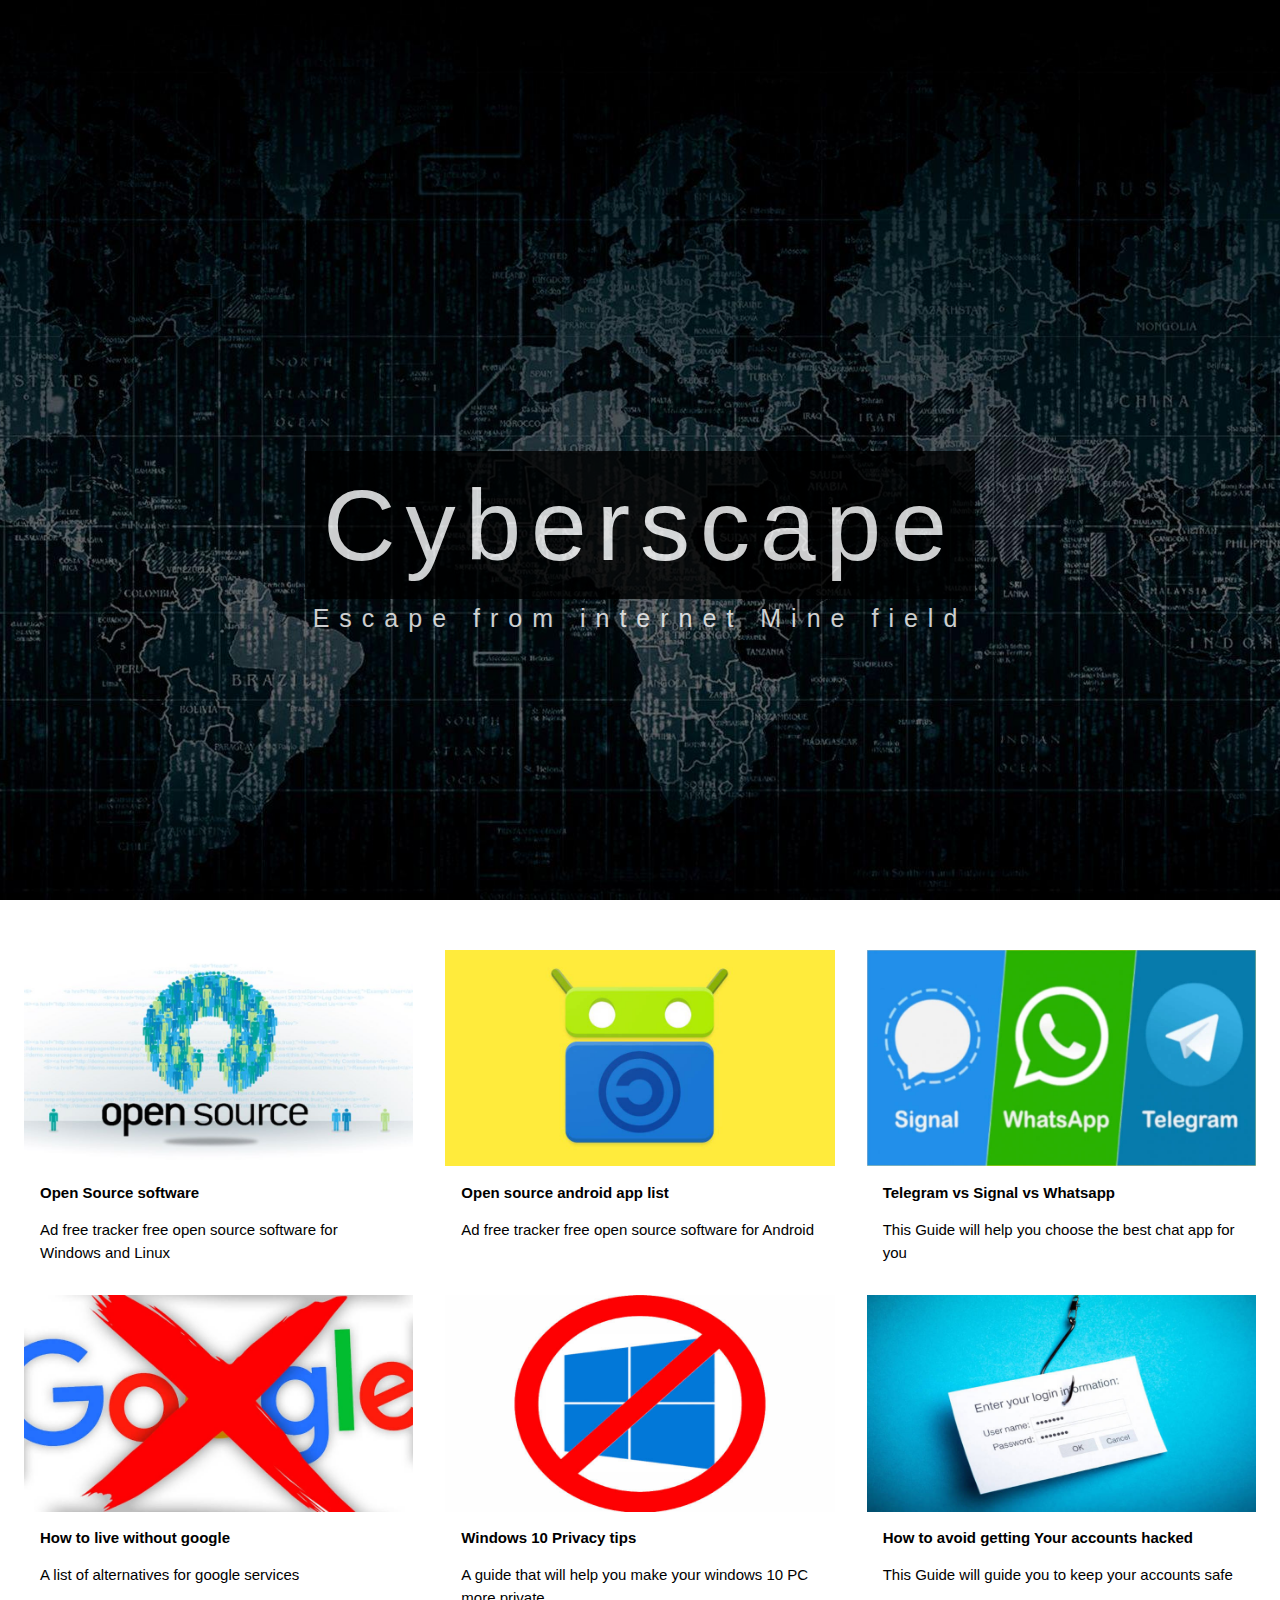
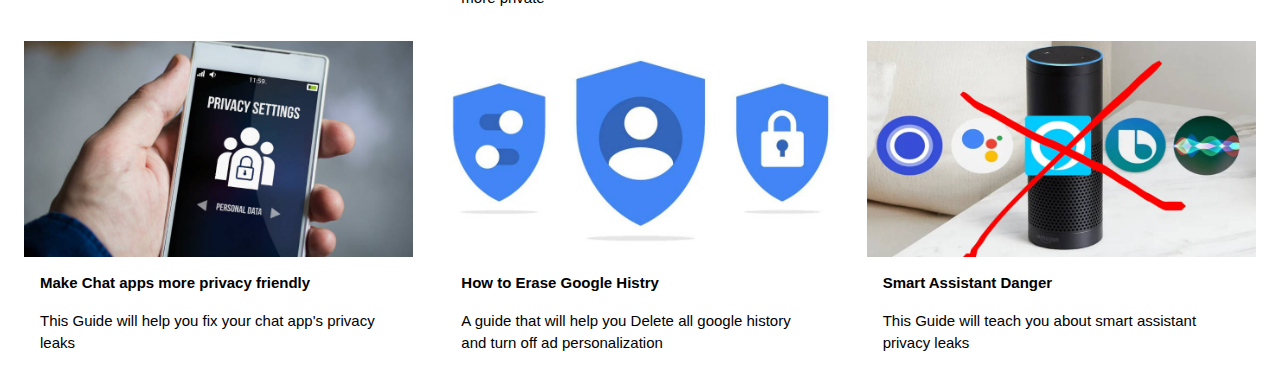
<file: index.html>
<!DOCTYPE html>
<html>

<head>
  <meta http-equiv="content-type" content="text/html; charset=UTF-8">
  <title>Cyberscape - Escape From Internet Mine Field</title>
  <meta name="viewport" content="width=device-width, initial-scale=1">
  <link rel="stylesheet" href="https://www.w3schools.com/w3css/4/w3.css">
  <style>
    .caption {
      position: absolute;
      left: 0;
      top: 50%;
      width: 100%;
      text-align: center;
      color: #000;
    }

    .caption span.border {
      background-color: rgb(0, 0, 0);
      opacity: 0.8;
      color: rgb(255, 255, 255);
      padding: 18px;
      letter-spacing: 10px;
    }

    body,
    html {
      height: 100%;
    }

    .parallax {
      /* The image used */
      background-image: url('banner.jpeg');

      /* Full height */
      height: 100%;

      /* Create the parallax scrolling effect */
      background-attachment: fixed;
      background-position: center;
      background-repeat: no-repeat;
      background-size: cover;
    }
  </style>
</head>

<body class="w3-content" style="background-color:transparent;max-width:1600px;">
  <div class="parallax">
    <div class="caption"> <span class="border" style="font-size:100px;">Cyberscape</span></br>
      <span class="border" style="background-color: transparent; color: white; font-size:25px;">Escape from internet
        Mine field</span>
    </div>
  </div>
  <!-- !PAGE CONTENT! -->
  <div class="parallax w3-main" style="height:auto;padding-top: 50px;">
    <!-- First Photo Grid-->
    <div class="w3-row-padding">


      <a href="articles/open_source_software/article.html">
        <div class="w3-third w3-container w3-margin-bottom"> <img src="images/foss.jpeg" alt="FOSS" style="width:100%">
          <div class="w3-container w3-white">
            <p><b>Open Source software<br>
              </b></p>
            <p>Ad free tracker free open source software for Windows and Linux</p>
          </div>
        </div>
      </a>
      <a href="articles/Foss_android_apps/article.html">
      <div class="w3-third w3-container w3-margin-bottom"> <img src="images/fossdroid.jpeg" alt="F-Droid"
          style="width:100%">
        <div class="w3-container w3-white">
          <p><b>Open source android app list<br>
            </b></p>
          <p>Ad free tracker free open source software for Android</p>
        </div>
      </div></a>
      <a href="articles/Whatsapp_telegram_Signal/article.html">
      <div class="w3-third w3-container"> <img src="images/chat_apps.jpeg" alt="Telegram vs Whatsapp vs Signal"
          style="width:100%">
        <div class="w3-container w3-white">
          <p><b>Telegram vs Signal vs Whatsapp</b></p>
          <p>This Guide will help you choose the best chat app for you</p>
        </div>
      </div>
      </a>


    </div>
    <!-- Second Photo Grid-->

    <div class="w3-row-padding">


      <a href="articles/Live_without_google/article.html">
        <div class="w3-third w3-container w3-margin-bottom"> <img src="images/no_google.jpeg" alt="No google" style="width:100%">
          <div class="w3-container w3-white">
            <p><b>How to live without google<br>
              </b></p>
            <p>A list of alternatives for google services</p>
          </div>
        </div>
      </a>
      <a href="articles/Windows_10_privacy/article.html">
      <div class="w3-third w3-container w3-margin-bottom"> <img src="images/no_windows_10.jpeg" alt="F-Droid"
          style="width:100%">
        <div class="w3-container w3-white">
          <p><b>Windows 10 Privacy tips<br>
            </b></p>
          <p>A guide that will help you make your windows 10 PC more private</p>
        </div>
      </div></a>

      <a href="articles/Avoid_Getting_Hacked/article.html">
      <div class="w3-third w3-container"> <img src="images/avoid_hack.jpeg" alt="Avoid Getting Hacked"
          style="width:100%">
        <div class="w3-container w3-white">
          <p><b>How to avoid getting Your accounts hacked</b></p>
          <p>This Guide will guide you to keep your accounts safe</p>
        </div>
      </div>
      </a>


    </div>


    <div class="w3-row-padding">


      <a href="articles/Make_chat_apps_more_private/article.html">
        <div class="w3-third w3-container w3-margin-bottom"> <img src="images/chat_privacy.jpeg" alt="Make Chat Apps More Private" style="width:100%">
          <div class="w3-container w3-white">
            <p><b>Make Chat apps more privacy friendly<br>
              </b></p>
            <p>This Guide will help you fix your chat app's privacy leaks</p>
          </div>
        </div>
      </a>
      <a href="articles/Erase_google_history/article.html">
      <div class="w3-third w3-container w3-margin-bottom"> <img src="images/erase_google.jpeg" alt="Erase Google History"
          style="width:100%">
        <div class="w3-container w3-white">
          <p><b>How to Erase Google Histry<br>
            </b></p>
          <p>A guide that will help you Delete all google history and turn off ad personalization</p>
        </div>
      </div></a>

      <a href="articles/What_Does_smart_assistant_know_about_you/article.html">
      <div class="w3-third w3-container"> <img src="images/smart_assistant.jpeg" alt="Smart Assistant Danger"
          style="width:100%">
        <div class="w3-container w3-white">
          <p><b>Smart Assistant Danger</b></p>
          <p>This Guide will teach you about smart assistant privacy leaks</p>
        </div>
      </div>
      </a> 


    </div>



  </div>

</body>

</html>
</file>
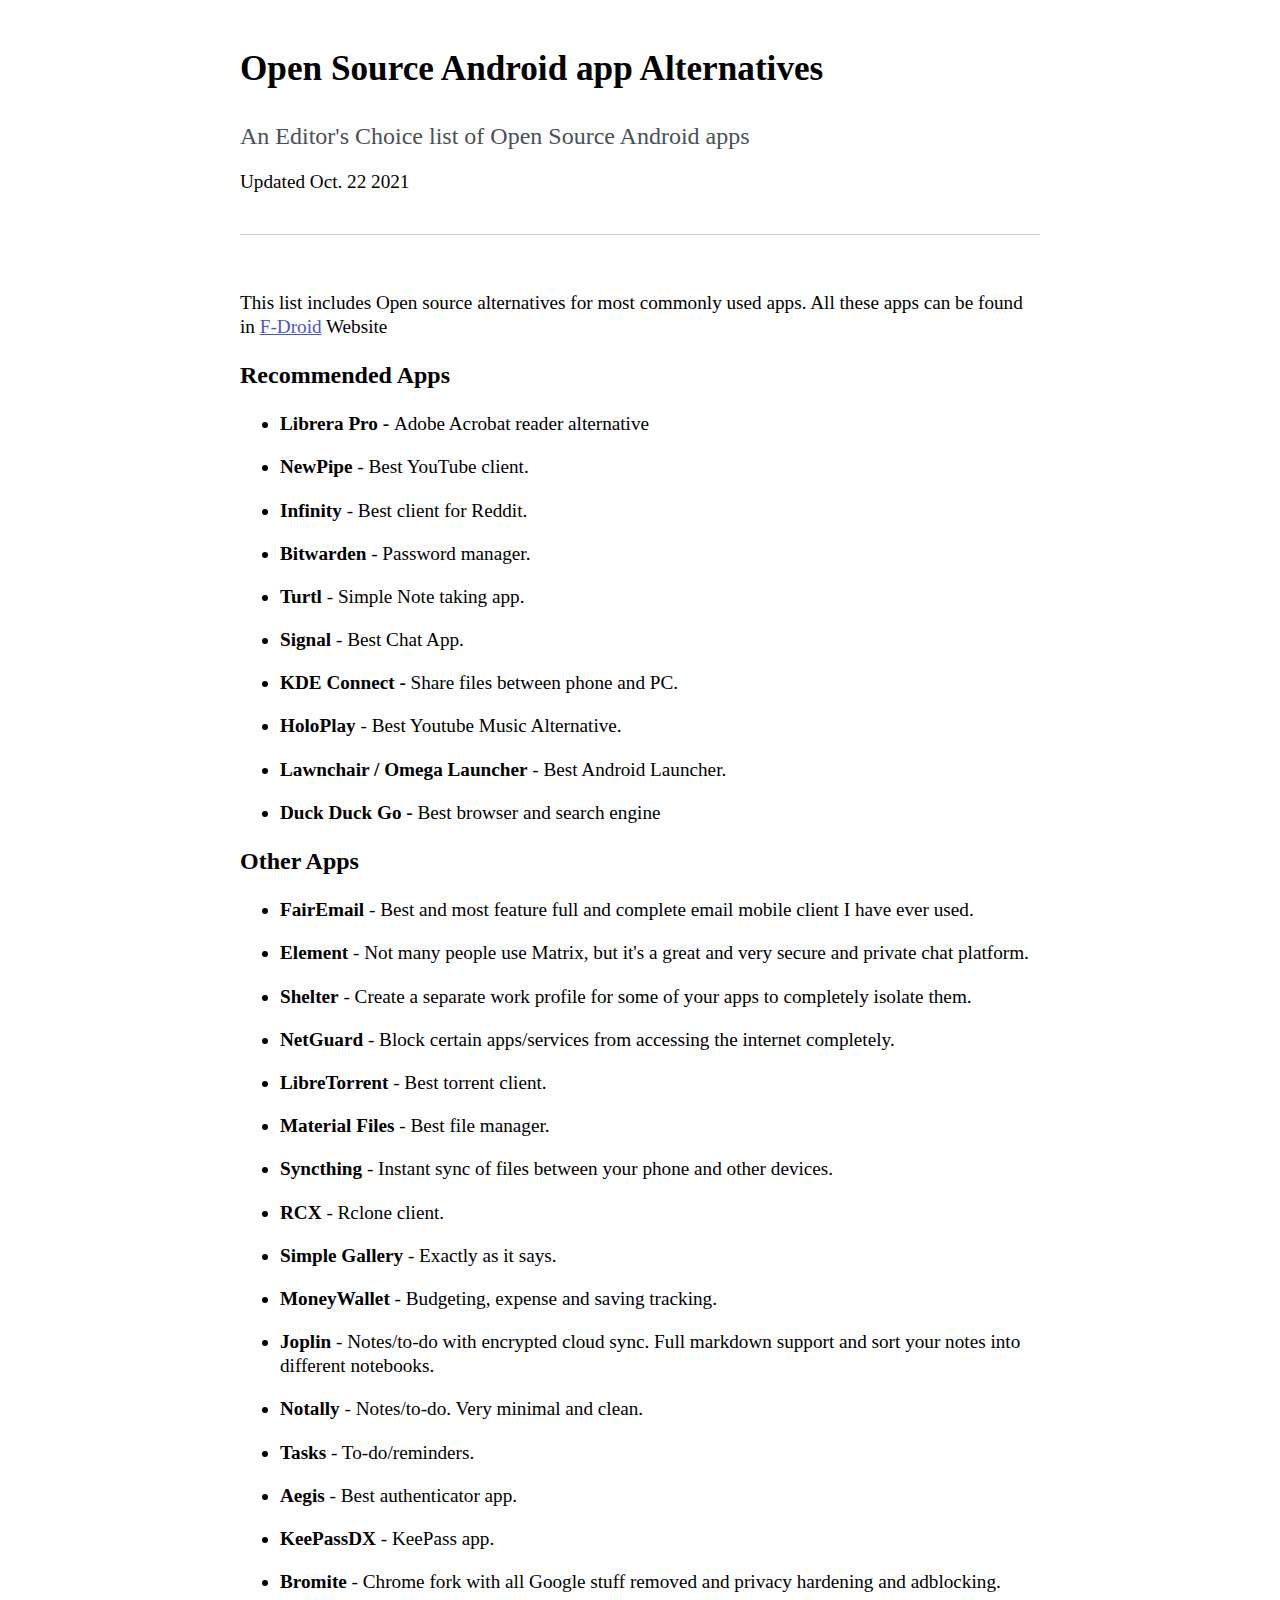
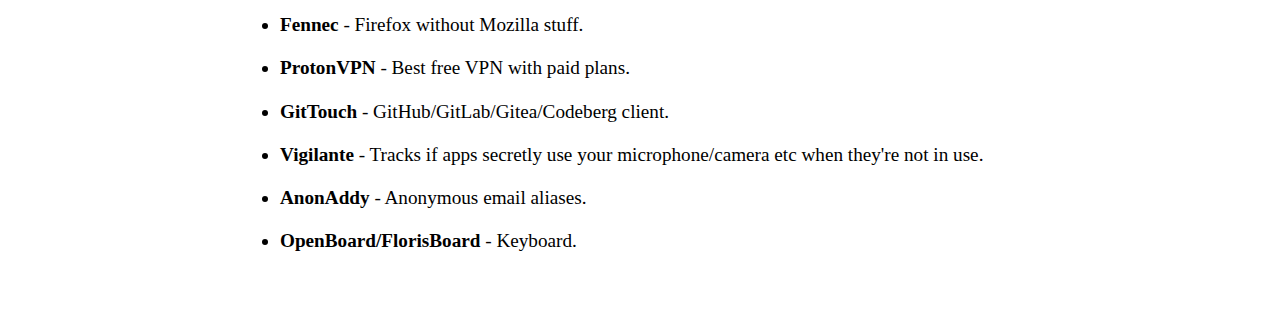
<file: articles/Foss_android_apps/article.html>
<!DOCTYPE html>
<html lang="">

<head>
    <meta charset="utf-8">
    <link rel="stylesheet" href="../speedreader.css">
    <title>FOSS Android Apps</title>
</head>

<body>
    <div class="article-content" id="article">
        <h1 class="title metadata">Open Source Android app Alternatives</h1>
        <p class="subhead metadata">An Editor's Choice list of Open Source Android apps</p>
        
        <p class="metadata date">Updated Oct. 22 2021</p>
        <hr class="">
        <p id="speakable-summary">This list includes Open source alternatives for most commonly used apps. All these
            apps can be found in <a href="https://f-droid.org/">F-Droid</a> Website</p>
        <h2>Recommended Apps</h2>
        <ul>
            <li>
                <p><strong>Librera
                        Pro - </strong><span>Adobe
                            Acrobat reader alternative</span></p>
            </li>
            <li>
                <p><strong>NewPipe</strong><span>
                            - Best YouTube client. </span>
                </p>
            </li>
            <li>
                <p><strong>Infinity</strong><span>
                            - Best client for Reddit.</span></p>
            </li>
            <li>
                <p><strong>Bitwarden</strong><span>
                            - Password manager. </span>
                </p>
            </li>
            <li>
                <p><strong>Turtl</strong><span>
                            - Simple Note taking app.</span></p>
            </li>
            <li>
                <p><strong>Signal</strong><span>
                            - Best Chat App.</span></p>
            </li>
            <li>
                <p><strong>KDE
                            Connect - </strong><span>Share
                            files between phone and PC.</span></p>
            </li>
            <li>
                <p><strong>HoloPlay</strong><span>
                            - Best Youtube Music Alternative.</span></p>
            </li>
            <li>
                <p><strong>Lawnchair
                            / Omega Launcher</strong><span>
                            - Best Android Launcher.</span></p>
            </li>
            <li>
                <p><strong>Duck
                            Duck Go - </strong><span>Best
                            browser and search engine</span></p>
            </li>
        </ul>
        <h2>Other Apps</h2>
        <ul>
            <p></p>
            <li>
                <p><strong>FairEmail</strong>
                    - Best and most feature full and complete email mobile client I have
                    ever used.</p>
            </li>
            <li>
                <p><strong>Element</strong>
                    - Not many people use Matrix, but it's a great and very secure and
                    private chat platform.</p>
            </li>
            <li>
                <p><strong>Shelter</strong>
                    - Create a separate work profile for some of your apps to completely
                    isolate them.
                </p>
            </li>
            <li>
                <p><strong>NetGuard</strong>
                    - Block certain apps/services from accessing the internet
                    completely.</p>
            </li>
            <li>
                <p><strong>LibreTorrent</strong>
                    - Best torrent client.
                </p>
            </li>
            <li>
                <p><strong>Material
                        Files</strong> - Best file manager.
                </p>
            </li>
            <li>
                <p><strong>Syncthing</strong>
                    - Instant sync of files between your phone and other devices.
                </p>
            </li>
            <li>
                <p><strong>RCX</strong>
                    - Rclone client.
                </p>
            </li>
            <li>
                <p><strong>Simple
                        Gallery</strong> - Exactly as it says.
                </p>
            </li>
            <li>
                <p><strong>MoneyWallet</strong>
                    - Budgeting, expense and saving tracking.
                </p>
            </li>
            <li>
                <p><strong>Joplin</strong>
                    - Notes/to-do with encrypted cloud sync. Full markdown support and
                    sort your notes into different notebooks.
                </p>
            </li>
            <li>
                <p><strong>Notally</strong>
                    - Notes/to-do. Very minimal and clean.
                </p>
            </li>
            <li>
                <p><strong>Tasks</strong>
                    - To-do/reminders.
                </p>
            </li>
            <li>
                <p><strong>Aegis</strong>
                    - Best authenticator app.
                </p>
            </li>
            <li>
                <p><strong>KeePassDX</strong>
                    - KeePass app.
                </p>
            </li>
            <li>
                <p><strong>Bromite</strong>
                    - Chrome fork with all Google stuff removed and privacy hardening
                    and adblocking.
                </p>
            </li>
            <li>
                <p><strong>Fennec</strong>
                    - Firefox without Mozilla stuff.
                </p>
            </li>
            <li>
                <p><strong>ProtonVPN</strong>
                    - Best free VPN with paid plans.
                </p>
            </li>
            <li>
                <p><strong>GitTouch</strong>
                    - GitHub/GitLab/Gitea/Codeberg client.
                </p>
            </li>
            <li>
                <p><strong>Vigilante</strong>
                    - Tracks if apps secretly use your microphone/camera etc when
                    they're not in use.
                </p>
            </li>
            <li>
                <p><strong>AnonAddy
                    </strong>- Anonymous email aliases.
                </p>
            </li>
            <li>
                <p><strong>OpenBoard/FlorisBoard</strong>
                    - Keyboard.
                </p>
            </li>
        </ul>


    </div>
</body>

</html>
</file>
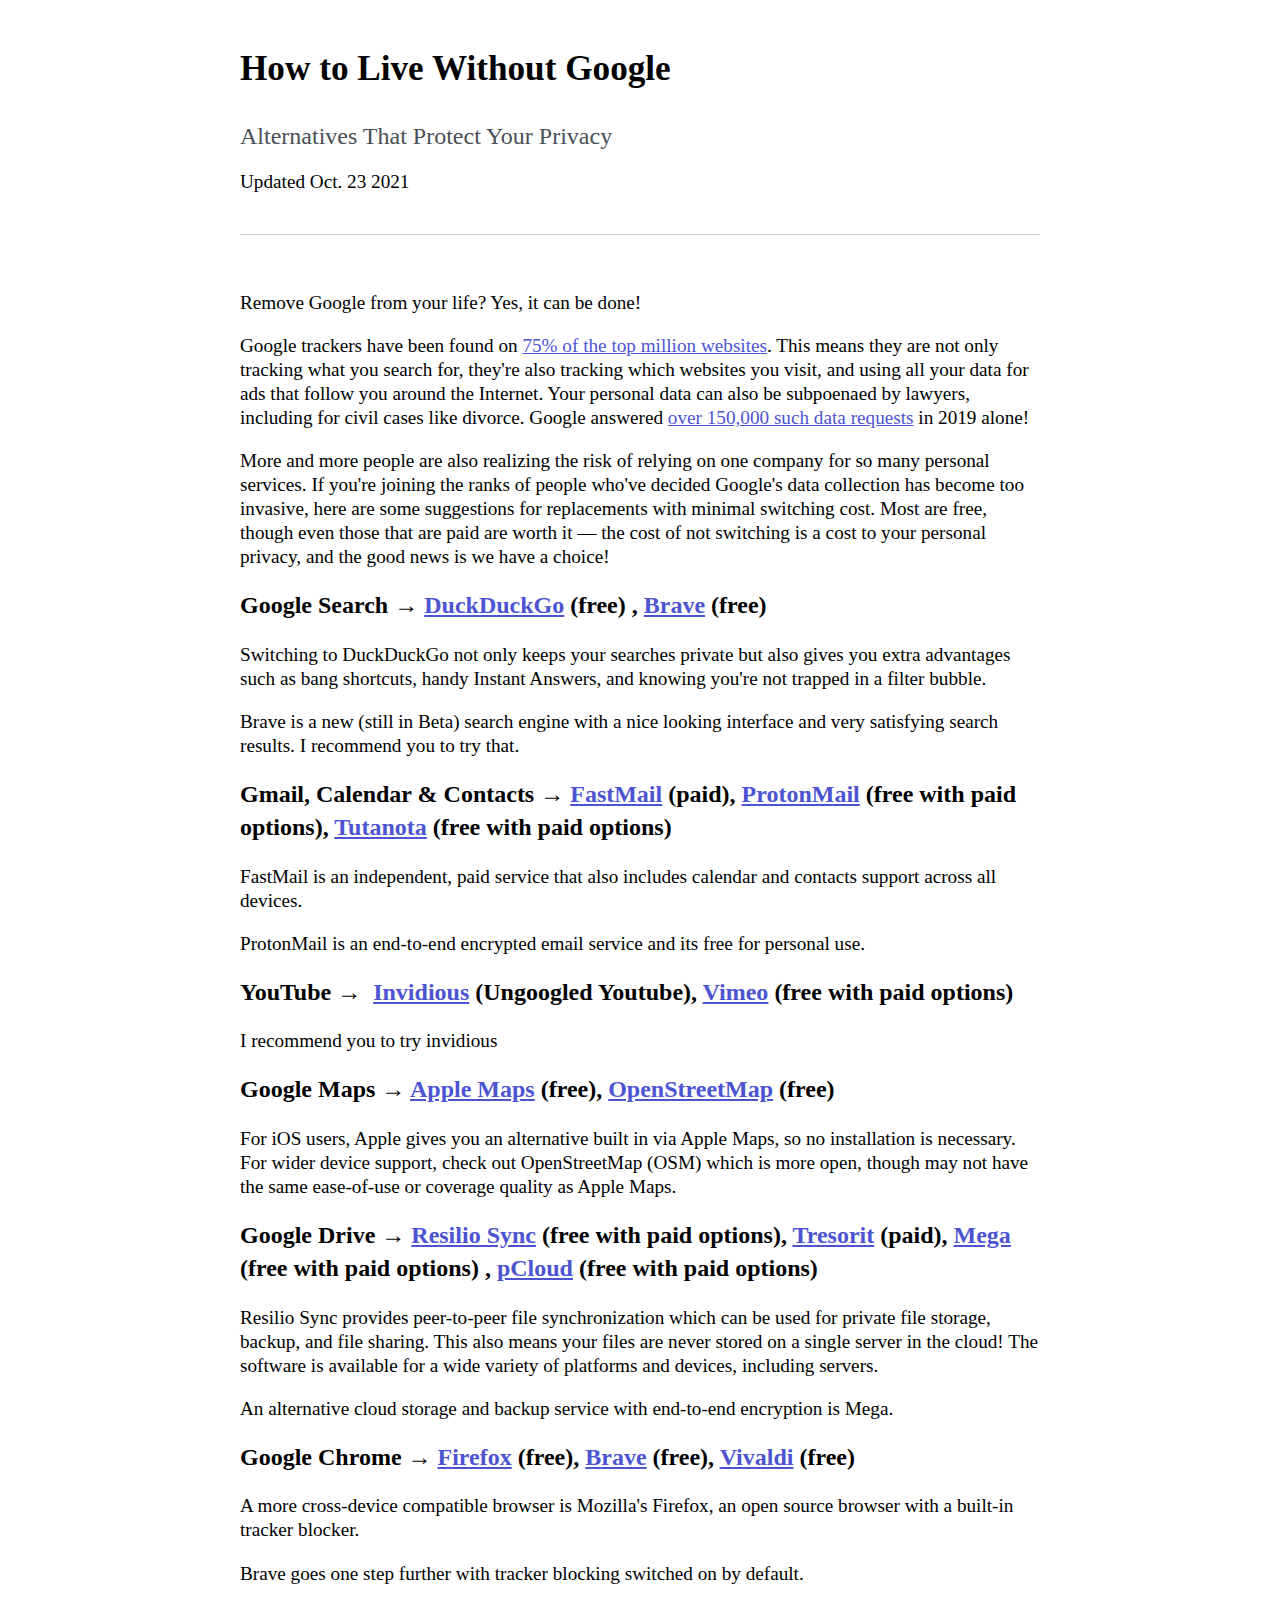
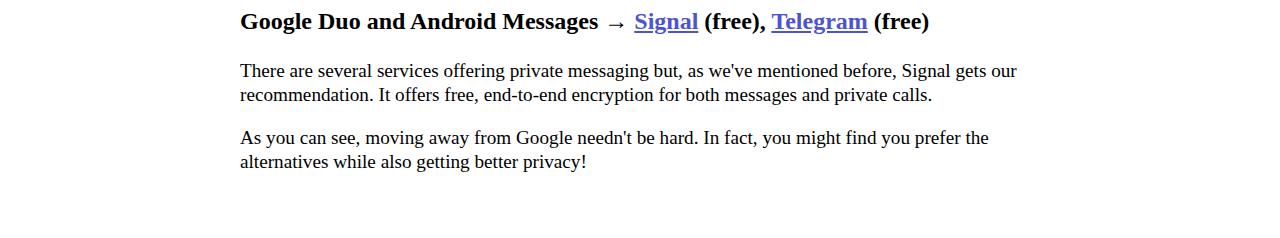
<file: articles/Live_without_google/article.html>
<!DOCTYPE html>
<html lang="">

<head>
  <meta http-equiv="content-type" content="text/html; charset=utf-8">
  <link rel="stylesheet" href="../speedreader.css">
  <title>How to live withou Google</title>
</head>

<body>
  <div class="article-content" id="article">
    <h1 class="title metadata">How to Live Without Google</h1>
    <p class="subhead metadata">Alternatives That Protect Your Privacy</p>
    
    <p class="metadata date">Updated Oct. 23 2021</p>
    <hr class="">
    <p id="speakable-summary"></p>
    <p>Remove Google from your life? Yes, it can be done!</p>
    <p>Google trackers have been found on <a href="https://spreadprivacy.com/followed-by-ads/">75%
        of the top million websites</a>. This means they are not only tracking
      what you search for, they're also tracking which websites you visit, and
      using all your data for ads that follow you around the Internet. Your
      personal data can also be subpoenaed by lawyers, including for civil
      cases like divorce. Google answered <a
        href="https://transparencyreport.google.com/user-data/overview?metric=users_accounts">over
        150,000 such data requests</a> in 2019 alone!</p>
    <p>More and more people are also realizing the risk of relying on one
      company for so many personal services. If you're joining the ranks of
      people who've decided Google's data collection has become too invasive,
      here are some suggestions for replacements with minimal switching cost.
      Most are free, though even those that are paid are worth it — the cost
      of not switching is a cost to your personal privacy, and the good news
      is we have a choice!</p>
    <h2 id="search">Google Search → <a href="https://duckduckgo.com/">DuckDuckGo</a>
      (free) , <a href="https://search.brave.com/">Brave</a> (free)</h2>
    <p>Switching to DuckDuckGo not only keeps your searches private but also
      gives you extra advantages such as bang shortcuts, handy Instant
      Answers, and knowing you're not trapped in a filter bubble. </p>
    <p>Brave is a new (still in Beta) search engine with a nice looking
      interface and very satisfying search results. I recommend you to try
      that.</p>
    <h2 id="gmail">Gmail, Calendar &amp; Contacts → <a href="https://www.fastmail.com/">FastMail</a>
      (paid), <a href="https://protonmail.com">ProtonMail</a> (free with paid
      options), <a href="https://www.tutanota.com">Tutanota</a> (free with
      paid options)</h2>
    <p>FastMail is an independent, paid service that also includes calendar
      and contacts support across all devices.</p>
    <p>ProtonMail is an end-to-end encrypted email service and its free for
      personal use.</p>
    <h2 id="youtube">YouTube →&nbsp; <a href="https://yewtu.be/feed/popular">Invidious</a>
      (Ungoogled Youtube), <a href="https://vimeo.com/">Vimeo</a> (free with
      paid options)</h2>
    <p>I recommend you to try invidious</p>
    <h2 id="maps">Google Maps → <a href="https://www.apple.com/ios/maps/">Apple
        Maps</a> (free), <a href="https://www.openstreetmap.org/">OpenStreetMap</a>
      (free)</h2>
    <p>For iOS users, Apple gives you an alternative built in via Apple Maps,
      so no installation is necessary. For wider device support, check out
      OpenStreetMap (OSM) which is more open, though may not have the same
      ease-of-use or coverage quality as Apple Maps.</p>
    <h2 id="drive">Google Drive → <a href="https://www.resilio.com/individuals/">Resilio
        Sync</a> (free with paid options), <a href="https://tresorit.com/">Tresorit</a>
      (paid), <a href="https://mega.io/">Mega</a> (free with paid options) ,
      <a href="https://www.pcloud.com/">pCloud</a> (free with paid options)
    </h2>
    <p>Resilio Sync provides peer-to-peer file synchronization which can be
      used for private file storage, backup, and file sharing. This also means
      your files are never stored on a single server in the cloud! The
      software is available for a wide variety of platforms and devices,
      including servers. </p>
    <p>An alternative cloud storage and backup service with end-to-end
      encryption is Mega.</p>
    <h2 id="chrome">Google Chrome → <a href="https://www.mozilla.org/firefox/">Firefox</a>
      (free), <a href="https://brave.com/">Brave</a> (free), <a href="https://vivaldi.com">Vivaldi</a>
      (free)</h2>
    <p>A more cross-device compatible browser is Mozilla's Firefox, an open
      source browser with a built-in tracker blocker. </p>
    <p>Brave goes one step further with tracker blocking switched on by
      default. </p>
    <h2 id="messaging">Google Duo and Android Messages → <a href="https://signal.org/">Signal</a>
      (free), <a href="https://telegram.org/">Telegram</a> (free)</h2>
    <p>There are several services offering private messaging but, as we've
      mentioned before, Signal gets our recommendation. It offers free,
      end-to-end encryption for both messages and private calls.</p>
    <p>As you can see, moving away from Google needn't be hard. In fact, you
      might find you prefer the alternatives while also getting better
      privacy!</p>
  </div>
</body>

</html>
</file>
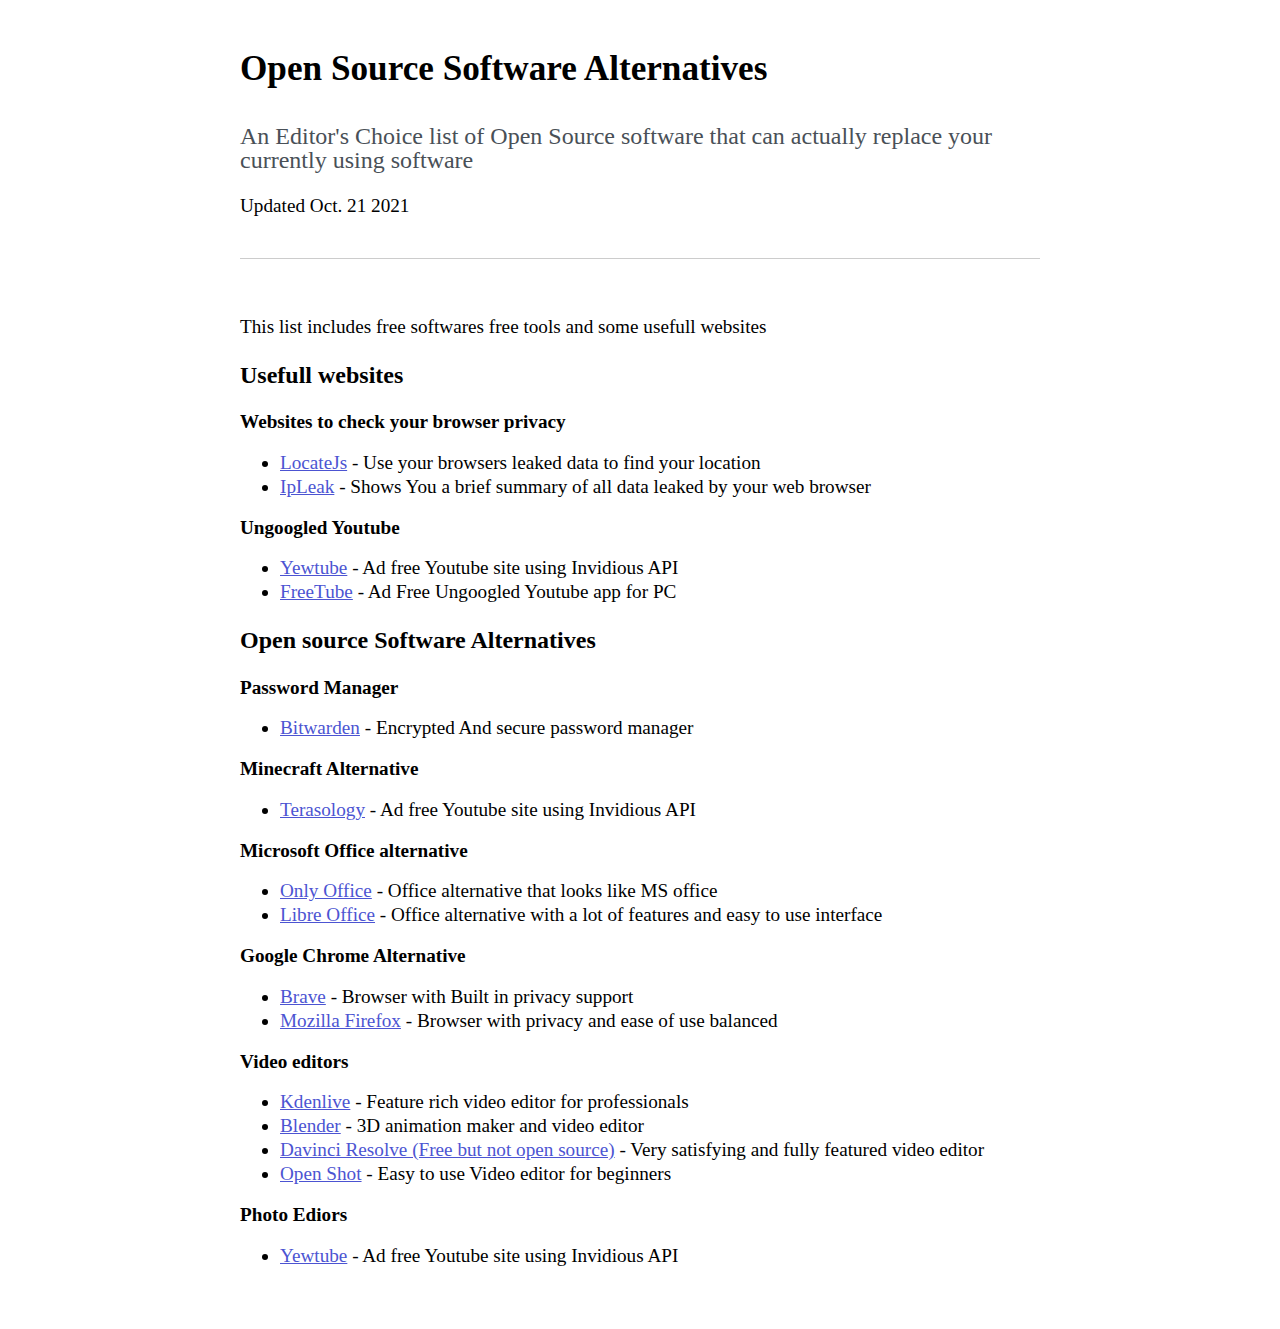
<file: articles/open_source_software/article.html>
<!DOCTYPE html>
<html lang="">

<head>
  <meta charset="utf-8">
  <link rel="stylesheet" href="../speedreader.css">
  <title>FOSS Software</title>
</head>

<body>
  <div class="article-content" id="article">
    <h1 class="title metadata">Open Source Software Alternatives</h1>
    <p class="subhead metadata">An Editor's Choice list of Open Source software that can actually replace your currently
      using software</p>
    
    <p class="metadata date">Updated Oct. 21 2021</p>
    <hr class="">
    <p id="speakable-summary">This list includes free softwares free tools and some usefull websites</p>
    <h2>Usefull websites</h2>

    <h3>Websites to check your browser privacy</h3>
    <ul>
      <li><a href="https://z0ccc.github.io/LocateJS/">LocateJs</a> - Use your browsers leaked data to find your location
      </li>
      <li><a href="https://ipleak.net/">IpLeak</a> - Shows You a brief summary of all data leaked by your web browser
      </li>
    </ul>

    <h3>Ungoogled Youtube</h3>
    <ul>
      <li><a href="https://yewtu.be/feed/popular">Yewtube</a> - Ad free Youtube site using Invidious API</li>
      <li><a href="https://freetubeapp.io/">FreeTube</a> - Ad Free Ungoogled Youtube app for PC</li>
    </ul>

    <h2>Open source Software Alternatives</h2>

    <h3>Password Manager</h3>
    <ul>
      <li><a href="https://bitwarden.com/">Bitwarden</a> - Encrypted And secure password manager</li>
    </ul>

    <h3>Minecraft Alternative</h3>
    <ul>
      <li><a href="https://terasology.org/">Terasology</a> - Ad free Youtube site using Invidious API</li>
    </ul>

    <h3>Microsoft Office alternative</h3>
    <ul>
      <li><a href="">Only Office</a> - Office alternative that looks like MS office</li>
      <li><a href="https://www.libreoffice.org/download/download/">Libre Office</a> - Office alternative with a lot of
        features and easy to use interface</li>
    </ul>

    <h3>Google Chrome Alternative</h3>
    <ul>
      <li><a href="">Brave</a> - Browser with Built in privacy support</li>
      <li><a href="">Mozilla Firefox</a> - Browser with privacy and ease of use balanced</li>
    </ul>


    <h3>Video editors</h3>
    <ul>
      <li><a href="https://kdenlive.org/">Kdenlive</a> - Feature rich video editor for professionals</li>
      <li><a href="https://www.blender.org/">Blender</a> - 3D animation maker and video editor</li>
      <li><a href="https://www.blackmagicdesign.com/products/davinciresolve/">Davinci Resolve (Free but not open
          source)</a> - Very satisfying and fully featured video editor</li>
      <li><a href="https://www.openshot.org/">Open Shot</a> - Easy to use Video editor for beginners</li>
    </ul>


    <h3>Photo Ediors</h3>
    <ul>
      <li><a href="https://yewtu.be/feed/popular">Yewtube</a> - Ad free Youtube site using Invidious API</li>
    </ul>

  </div>
</body>

</html>
</file>
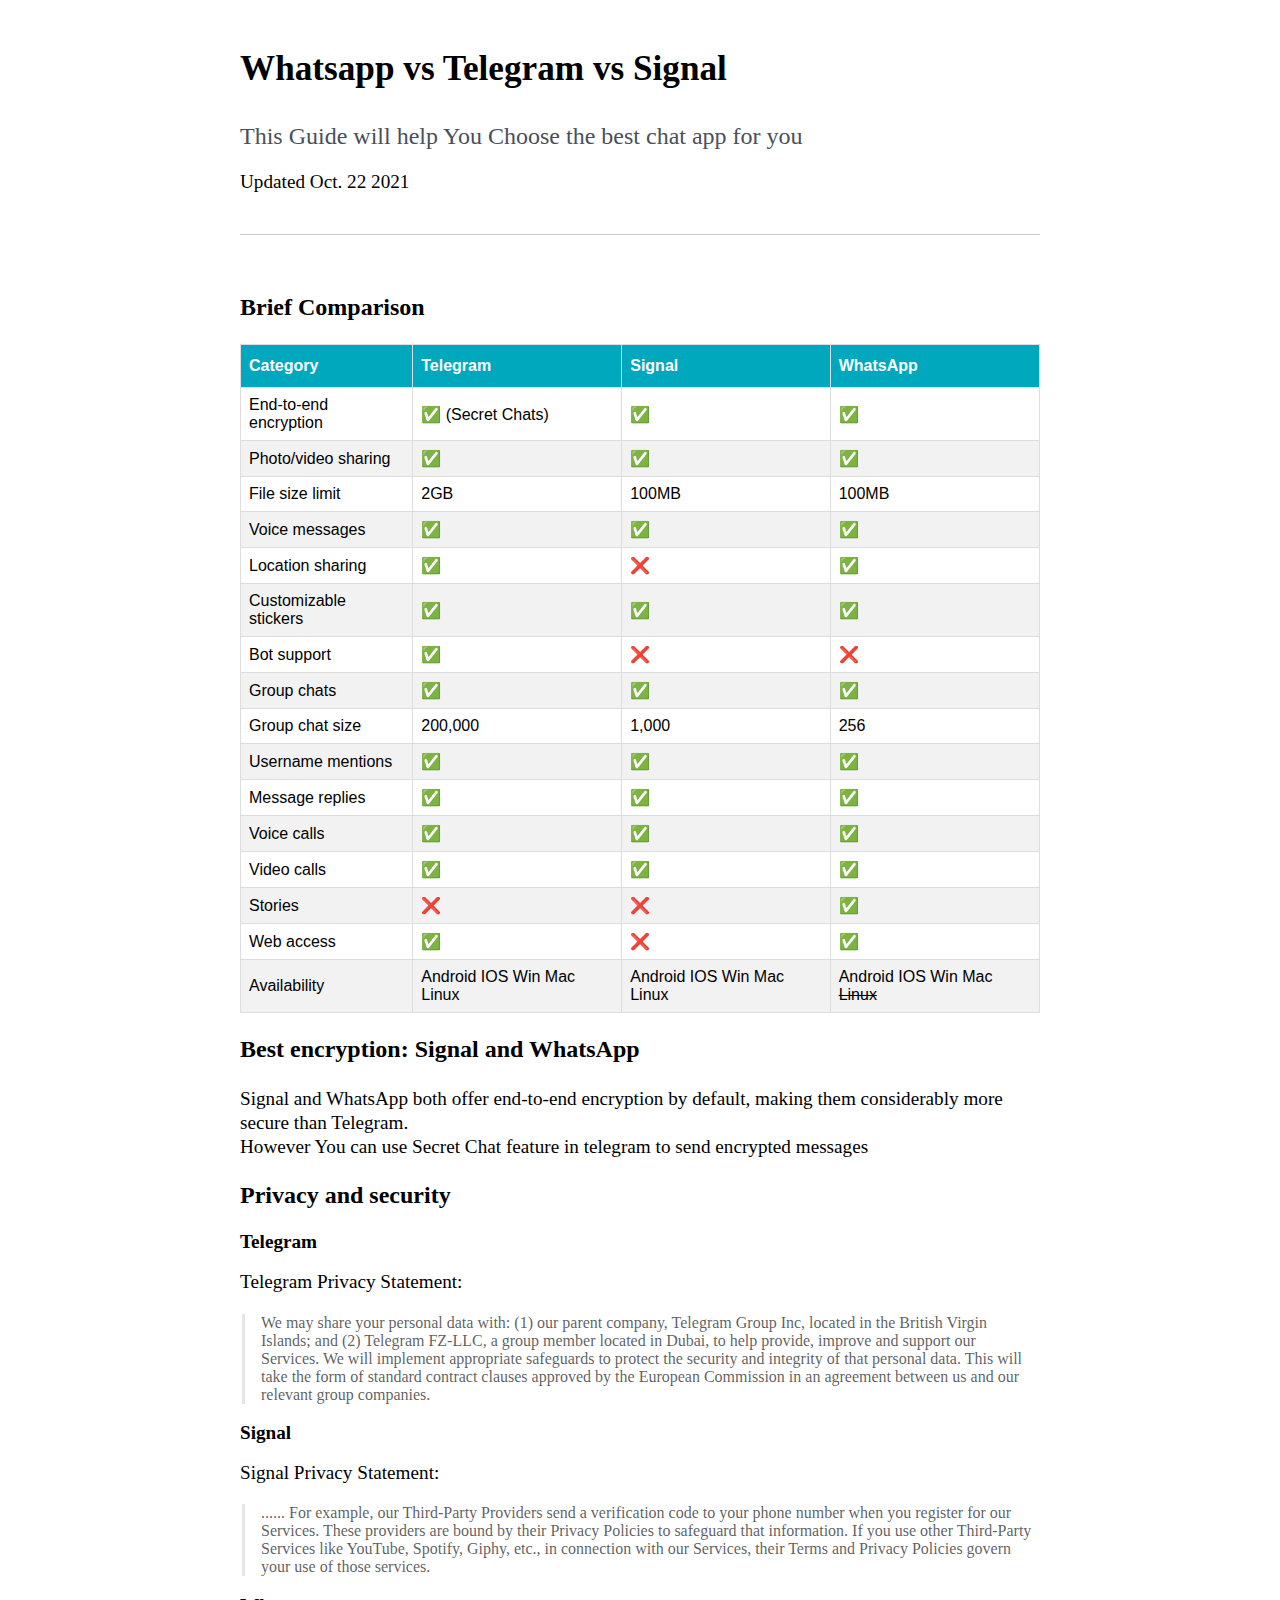
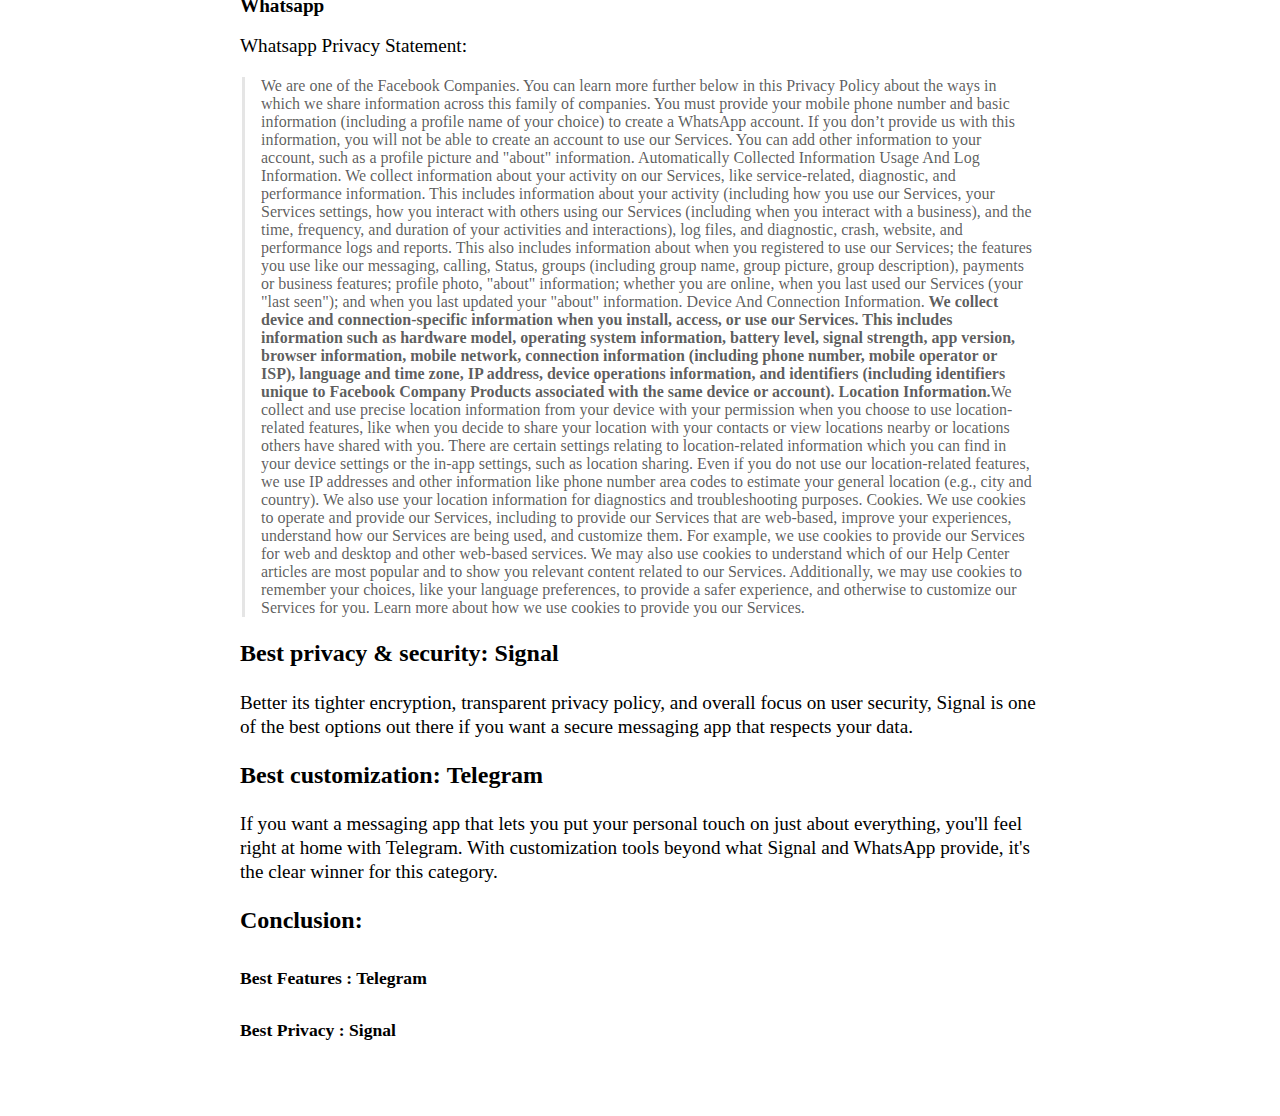
<file: articles/Whatsapp_telegram_Signal/article.html>
<!DOCTYPE html>
<html lang="">

<head>
    <meta charset="utf-8">
    <link rel="stylesheet" href="../speedreader.css">
    <title>Whatsapp Telegram Signal</title>

    <style>

        table {
            font-family: Arial, Helvetica, sans-serif;
            border-collapse: collapse;
            width: 100%;
        }

        table td,
        table th {
            border: 1px solid #ddd;
            padding: 8px;
        }

        table tr:nth-child(even) {
            background-color: #f2f2f2;
        }

        table th {
            padding-top: 12px;
            padding-bottom: 12px;
            text-align: left;
            background-color: #00a8be;
            color: white;
        }
        @media (prefers-color-scheme: dark) {
            table tr:nth-child(even) {
            background-color: #2c2c2c;
        }

        table tr:nth-child(odd) {
            background-color: #272727;
        }
        table td{
            color:white;
        }
        table td,
        table th {
            border: 1px solid rgb(0, 0, 0);
        }
        table th {
            background-color: #00444d;
            color: white;
        }
        }
    </style>

</head>

<body>
    <div class="article-content" id="article">
        <h1 class="title metadata">Whatsapp vs Telegram vs Signal</h1>
        <p class="subhead metadata">This Guide will help You Choose the best chat app for you</p>
        
        <p class="metadata date">Updated Oct. 22 2021</p>
        <hr class="">
        <p id="speakable-summary"></p>
        <h2>Brief Comparison</h2>

        <table>
            <thead>
                <tr>
                    <th>Category</th>
                    <th><strong>Telegram</strong></th>
                    <th><strong>Signal</strong></th>
                    <th><strong>WhatsApp</strong></th>
                </tr>
            </thead>
            <tbody>
                <tr>
                    <td>End-to-end encryption</td>
                    <td>✅ (Secret Chats)</td>
                    <td>✅</td>
                    <td>✅</td>
                </tr>
                <tr>
                    <td>Photo/video sharing</td>
                    <td>✅</td>
                    <td>✅</td>
                    <td>✅</td>
                </tr>
                <tr>
                    <td>File size limit</td>
                    <td>2GB</td>
                    <td>100MB</td>
                    <td>100MB</td>
                </tr>
                <tr>
                    <td>Voice messages</td>
                    <td>✅</td>
                    <td>✅</td>
                    <td>✅</td>
                </tr>
                <tr>
                    <td>Location sharing</td>
                    <td>✅</td>
                    <td>❌</td>
                    <td>✅</td>
                </tr>
                <tr>
                    <td>Customizable stickers</td>
                    <td>✅</td>
                    <td>✅</td>
                    <td>✅</td>
                </tr>
                <tr>
                    <td>Bot support</td>
                    <td>✅</td>
                    <td>❌</td>
                    <td>❌</td>
                </tr>
                <tr>
                    <td>Group chats</td>
                    <td>✅</td>
                    <td>✅</td>
                    <td>✅</td>
                </tr>
                <tr>
                    <td>Group chat size</td>
                    <td>200,000</td>
                    <td>1,000</td>
                    <td>256</td>
                </tr>
                <tr>
                    <td>Username mentions</td>
                    <td>✅</td>
                    <td>✅</td>
                    <td>✅</td>
                </tr>
                <tr>
                    <td>Message replies</td>
                    <td>✅</td>
                    <td>✅</td>
                    <td>✅</td>
                </tr>
                <tr>
                    <td>Voice calls</td>
                    <td>✅</td>
                    <td>✅</td>
                    <td>✅</td>
                </tr>
                <tr>
                    <td>Video calls</td>
                    <td>✅</td>
                    <td>✅</td>
                    <td>✅</td>
                </tr>
                <tr>
                    <td>Stories</td>
                    <td>❌</td>
                    <td>❌</td>
                    <td>✅</td>
                </tr>
                <tr>
                    <td>Web access</td>
                    <td>✅</td>
                    <td>❌</td>
                    <td>✅</td>
                </tr>
                <tr>
                    <td>Availability</td>
                    <td>Android IOS Win Mac Linux</td>
                    <td>Android IOS Win Mac Linux</td>
                    <td>Android IOS Win Mac <s>Linux</s></td>
                </tr>
            </tbody>
        </table>
<h2>Best encryption: Signal and WhatsApp</h2>
<p>Signal and WhatsApp both offer end-to-end encryption by default, making them considerably more secure than Telegram.</br>However You can use Secret Chat feature in telegram to send encrypted messages</p>
    
<h2>Privacy and security</h2>
<h3>Telegram</h3>
<p>Telegram Privacy Statement:</p>
<blockquote>We may share your personal data with: (1) our parent company, Telegram Group Inc, located in the British Virgin Islands; and (2) Telegram FZ-LLC, a group member located in Dubai, to help provide, improve and support our Services. We will implement appropriate safeguards to protect the security and integrity of that personal data. This will take the form of standard contract clauses approved by the European Commission in an agreement between us and our relevant group companies.</blockquote>
<h3>Signal</h3>
<p>Signal Privacy Statement:</p>
<blockquote>...... For example, our Third-Party Providers send a verification code to your phone number when you register for our Services. These providers are bound by their Privacy Policies to safeguard that information. If you use other Third-Party Services like YouTube, Spotify, Giphy, etc., in connection with our Services, their Terms and Privacy Policies govern your use of those services.</blockquote>
<h3>Whatsapp</h3>
<p>Whatsapp Privacy Statement:</p>
<blockquote>We are one of the Facebook Companies. You can learn more further below in this Privacy Policy about the ways in which we share information across this family of companies.

    You must provide your mobile phone number and basic information (including a profile name of your choice) to create a WhatsApp account. If you don’t provide us with this information, you will not be able to create an account to use our Services. You can add other information to your account, such as a profile picture and "about" information.

    Automatically Collected Information
Usage And Log Information. We collect information about your activity on our Services, like service-related, diagnostic, and performance information. This includes information about your activity (including how you use our Services, your Services settings, how you interact with others using our Services (including when you interact with a business), and the time, frequency, and duration of your activities and interactions), log files, and diagnostic, crash, website, and performance logs and reports. This also includes information about when you registered to use our Services; the features you use like our messaging, calling, Status, groups (including group name, group picture, group description), payments or business features; profile photo, "about" information; whether you are online, when you last used our Services (your "last seen"); and when you last updated your "about" information.
Device And Connection Information.<strong> We collect device and connection-specific information when you install, access, or use our Services. This includes information such as hardware model, operating system information, battery level, signal strength, app version, browser information, mobile network, connection information (including phone number, mobile operator or ISP), language and time zone, IP address, device operations information, and identifiers (including identifiers unique to Facebook Company Products associated with the same device or account).
Location Information.</strong>We collect and use precise location information from your device with your permission when you choose to use location-related features, like when you decide to share your location with your contacts or view locations nearby or locations others have shared with you. There are certain settings relating to location-related information which you can find in your device settings or the in-app settings, such as location sharing. Even if you do not use our location-related features, we use IP addresses and other information like phone number area codes to estimate your general location (e.g., city and country). We also use your location information for diagnostics and troubleshooting purposes.
Cookies. We use cookies to operate and provide our Services, including to provide our Services that are web-based, improve your experiences, understand how our Services are being used, and customize them. For example, we use cookies to provide our Services for web and desktop and other web-based services. We may also use cookies to understand which of our Help Center articles are most popular and to show you relevant content related to our Services. Additionally, we may use cookies to remember your choices, like your language preferences, to provide a safer experience, and otherwise to customize our Services for you. Learn more about how we use cookies to provide you our Services.
</blockquote>
<h2>Best privacy & security: Signal</h2>
<p>Better its tighter encryption, transparent privacy policy, and overall focus on user security, Signal is one of the best options out there if you want a secure messaging app that respects your data.</p>
<h2>Best customization: Telegram</h2>
<p>If you want a messaging app that lets you put your personal touch on just about everything, you'll feel right at home with Telegram. With customization tools beyond what Signal and WhatsApp provide, it's the clear winner for this category.</p>

<h2>Conclusion: </h2>
<h5> <strong>Best Features</strong>  : Telegram</h5>
<h5> <strong>Best Privacy</strong>  : Signal</h5>
</div>
</body>

</html>
</file>
<file: articles/speedreader.css>
h1, h2, h3, h4, h5, h6 {
  font-weight: bold;
}

h1 {
  font-size: 2.2em;
  line-height: 1.3em;
  margin-top: 0;
  margin-bottom: 0.5em;
}

h2 {
  font-size: 1.5em;
  line-height: 1.4em;
}

h3 {
  font-size: 1.2em;
  line-height: 1em;
}

h4, h5, h6 {
  font-size: 1.1em;
  line-height: 1.3em;
}

p {
  font-size: 1.2rem;
  line-height: 1.5rem;
}

li {
  font-size: 1.2rem;
  line-height: 1.5rem;
}

.subhead {
  font-weight: normal;
}

.subhead, .subheading {
  font-size: 1.5em;
  line-height: 1em;
  font-weight: normal;
  color: #495057;
}

.metadata {
  margin-top: -0.75em;
  margin-bottom: 1.45em;
}

.metadata * {
  font-size: 1em !important;
  font-weight: normal !important;
  font-style: normal !important;
  display: inline !important;
  margin: 0;
}

.metadata :matches(.byline, .date) {
  display: inline !important;
}

.metadata :matches(ul, ol, li) {
  list-style-type: none;
  -webkit-padding-start: 0;
}

.title+.metadata {
  margin-top: -0.75em;
}

.subhead+.metadata {
  margin-top: -0.7em;
}

a {
  text-decoration: underline;
  text-decoration-color: inherit;
}

a[href] {
  color: #4C54D2;
}

#article {
  text-rendering: optimizeLegibility;
  font-family: "Georgia", "Times New Roman", Times, serif;
  user-select: unset;
}

#article * {
  /* Scale down anything larger than our view. Max-width maintains aspect ratios on images. */
  max-width: 680;
}

#article img {
  /* By default, images are centered on their own line. */
  margin-bottom: 0.5em;
  display: block;
  height: auto;
}

#article img.reader-image-tiny {
  display: inline;
  margin: 0;
}

#article .leading-image, figure, .auxiliary {
  margin-bottom: 1.15em;
}

#article .leading-image img {
  margin: auto;
  display: block;
  clear: both;
}

#article .leading-image .credit {
  margin: 0;
}

#article .leading-image, #article figure {
  font-size: 0.85em;
  line-height: 1.4em;
}

body.watch #article .leading-image, body.watch #article figure {
  font-size: 0.8125rem;
}

#article .leading-image :matches(.caption, .credit), #article figcaption {
  margin-top: 0.8em;
}

#article figcaption>* {
  margin-top: 0.25em;
  margin-bottom: 0.25em;
}

#article :matches(.leading-image, figure) p {
  margin-top: 0.4em;
  margin-bottom: 0.4em;
}

#article .leading-image .credit+.caption {
  margin-top: 0.1em;
}

#article .auxiliary {
  display: block;
  clear: both;
  font-size: 0.75em;
  line-height: 1.4em;
  text-align: start;
}

#article .pullquote {
  font-size: 1.42em;
  line-height: 1.38em;
  font-weight: 300;
  font-style: italic;
}

#article .pullquote:not(.float) {
  margin-top: 1em;
  margin-bottom: 1em;
  -webkit-margin-start: 1em;
  max-width: calc(100% - 1em);
}

#article .auxiliary>*:not(img) {
  -webkit-margin-start: 0;
}

#article .auxiliary.float img, #article .auxiliary>*:first-child:not(img) {
  margin: 0;
}


article {
  text-align: start;
  word-wrap: break-word;
  hyphens: auto;
}

article.rtl {
  direction: rtl;
}


/* If the element immediately after an image is inline, it might bump up against the image. */

#article .auxiliary img+* {
  display: block;
}

#article .auxiliary figcaption {
  font-size: 100%;
}

#article .auxiliary * {
  margin-top: 0.5em;
  margin-bottom: 0.5em;
}

body:not(.watch) #article .float.left {
  float: left;
  margin-right: 20px;
}

body:not(.watch) #article .float.right {
  float: right;
  margin-left: 20px;
}

body.watch #article .float {
  width: auto !important;
}

#article .clear {
  clear: both;
}

#article ul.list-style-type-none, #article ol.list-style-type-none, #article .list-style-type-none>li {
  list-style-type: none;
  -webkit-padding-start: 0;
}

#article div.scrollable {
  overflow-x: scroll;
  word-wrap: normal;
}

#article div.scrollable table {
  max-width: none;
}

#article-summary {
  font-size: 1.5em;
  line-height: 1.4em;
  color: #495057;
}

#article .leading-image, #article figure, #article .auxiliary:not(.pullquote) {
  font-family: Arial, Helvetica, sans-serif;
}

#article .leading-image, #article figure, #article .auxiliary, #article .pullquote {
  color: rgba(0, 0, 0, 0.65);
}

figure {
  margin: 0;
}

body:not(.watch) figure:not(.float) {
  margin-top: 1.4em;
  margin-bottom: 1.4em;
}

hr {
  position: relative;
  display: block;
  width: 100%;
  margin: 2.5em 0 3.5em;
  padding: 0;
  background: rgba(0, 0, 0, 0.2);
  height: 1px;
  border: 0;
}

pre {
  font-family: "Lucida Console", Courier, monospace;
  font-size: 0.87em;
  line-height: 1.45em;
}

pre, code {
  white-space: pre-wrap;
}

blockquote, q {
  color: rgba(0, 0, 0, 0.65);
}

blockquote:not(.pullquote) {
  margin-left: 2px;
  margin-right: 6px;
  padding-left: 16px;
}

blockquote:not(.simple):not(.pullquote) {
  border-left: 3px solid rgba(0, 0, 0, 0.1);
}

q.pullquote {
  display: block;
}

.pullquote q::before, .pullquote q::after, q.pullquote::before, q.pullquote::after {
  content: "";
}

/* Collapse excess whitespace. */

article p>p:empty, article div>p:empty, article p>div:empty, article div>div:empty, article p+br, article img+br {
  display: none;
}

article table {
  font-size: 0.9em;
  text-align: start;
  word-wrap: break-word;
  border-collapse: collapse;
}

article table td, article table th {
  padding: 0.25em 0.5em;
  border: 1px solid rgb(216, 216, 216);
}

.delimiter {
  margin-left: 0.45em;
  margin-right: 0.45em;
  margin-top: 0.07em;
  padding: 0;
}

.metadata.singleline .delimiter::after {
  content: "•";
}

.metadata:not(.singleline) .delimiter {
  content: "";
  display: block !important;
}

article table th {
  background-color: rgba(0, 0, 0, 0.025);
}

article sup, article sub {
  line-height: 1;
  font-size: 0.75em;
}

.hidden {
  display: none;
}

@media screen {
  body {
    margin: 0;
    padding: 0;
    overflow-x: hidden;
    -webkit-text-size-adjust: none;
  }
  body.mac {
    background-color: transparent;
  }
  #article {
    pointer-events: auto;
    overflow: visible;
  }
  #article:focus {
    outline: none;
  }
  #article {
    margin-left: auto;
    margin-right: auto;
    padding-top: 4.5em;
    padding-bottom: 35px;
    position: relative;
    border-top: 1px solid rgba(0, 0, 0, 0.2);
  }
  body article {
    padding: 0 4px;
  }
  #article {
    margin-top: 0;
    border-top: none;
  }
  #article:last-of-type {
    padding-bottom: 45px;
  }
  article video {
    width: 100%;
    height: auto;
    position: relative;
  }
}

#article .extendsBeyondTextColumn {
  max-width: none;
}

.iframe-wrapper {
  background-color: black;
  max-width: none;
  text-align: center;
}

iframe {
  border: 0;
}

@media only screen and (min-width: 780px) {
  #article {
    max-width: 800px;
    margin: 0 auto;
  }
  /* Readable margins. */
  /* body #article {
    max-width: 83.2ex;
  } */
}

/* Use slightly smaller page padding when vertically constrained. */

@media screen and (max-height: 700px) {
  #article {
    padding-top: 32px;
    padding-bottom: 32px;
  }
}

@media (prefers-color-scheme: dark) {
  body {
    background-color: #1E2029;
    color: #F0F2FF;
  }

  #article .leading-image, #article figure, #article .auxiliary, #article .pullquote {
    color: #C2C4CF;
  }

  hr {
    background: #3B3E4F;
  }

  blockquote, q {
    color: #C2C4CF;
  }

  blockquote:not(.simple):not(.pullquote) {
    border-left: 3px solid #3B3E4F;
  }

  article table td, article table th {
    padding: 0.25em 0.5em;
    border: 1px solid #3B3E4F;
  }

  article table th {
    background-color: #5E6175;
  }

  #article {
    border-top: 1px solid #3B3E4F;
  }

  #article-summary {
    color: #C2C4CF;
  }

  a[href] {
    color: #737ADE;
  }

  .subhead, .subheading {
    color: #C2C4CF;
  }
}
</file>
